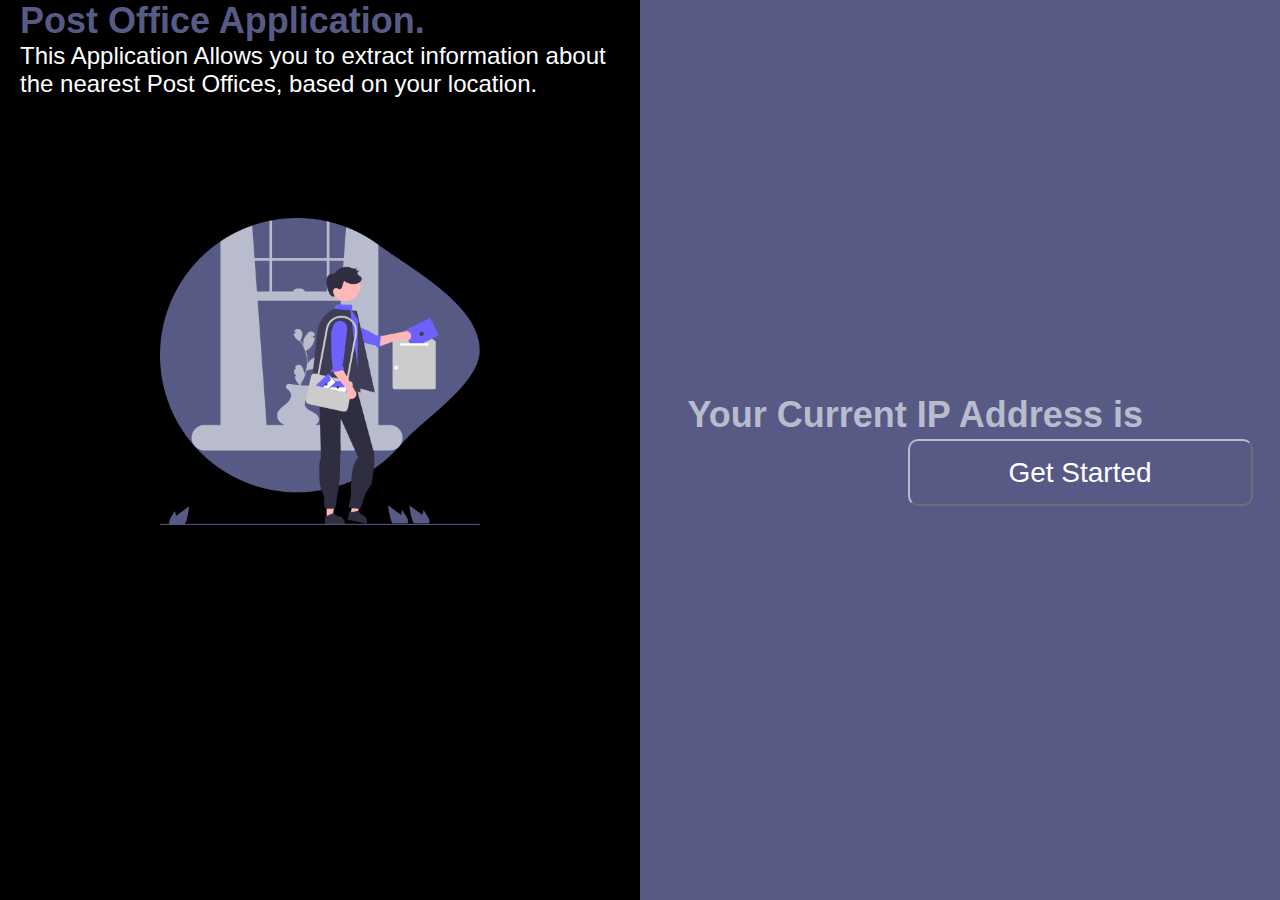
<file: index.html>
<!DOCTYPE html>
<html lang="en">

<head>
    <meta charset="UTF-8">
    <meta name="viewport" content="width=device-width, initial-scale=1.0">
    <link rel="stylesheet" href="style.css">
    <title>Document</title>
</head>

<body>
    <div class="container">
        <div class="section">
            <h2>Post Office Application.</h2>
            <p style="color: white;margin-left:20px">This Application Allows you to extract information about the
                nearest Post Offices, based on your location.</p>
            <img src="./assests/undraw_messenger_re_8bky 1.png " alt="" class="center-image">
        </div>
        <div class="section">
            <div class="add">
                <h2 style="color: #B8BCCC;">Your Current IP Address is <span class="ip" style="color: white;"></span>
                </h2>
                <a href="map.html"><input type="button" value="Get Started" id="fetchDataBtn"></a>
            </div>
        </div>
    </div>
</body>
<script src="https://ajax.googleapis.com/ajax/libs/jquery/3.2.1/jquery.min.js"></script>
<script src="script.js"></script>

</html>
</file>
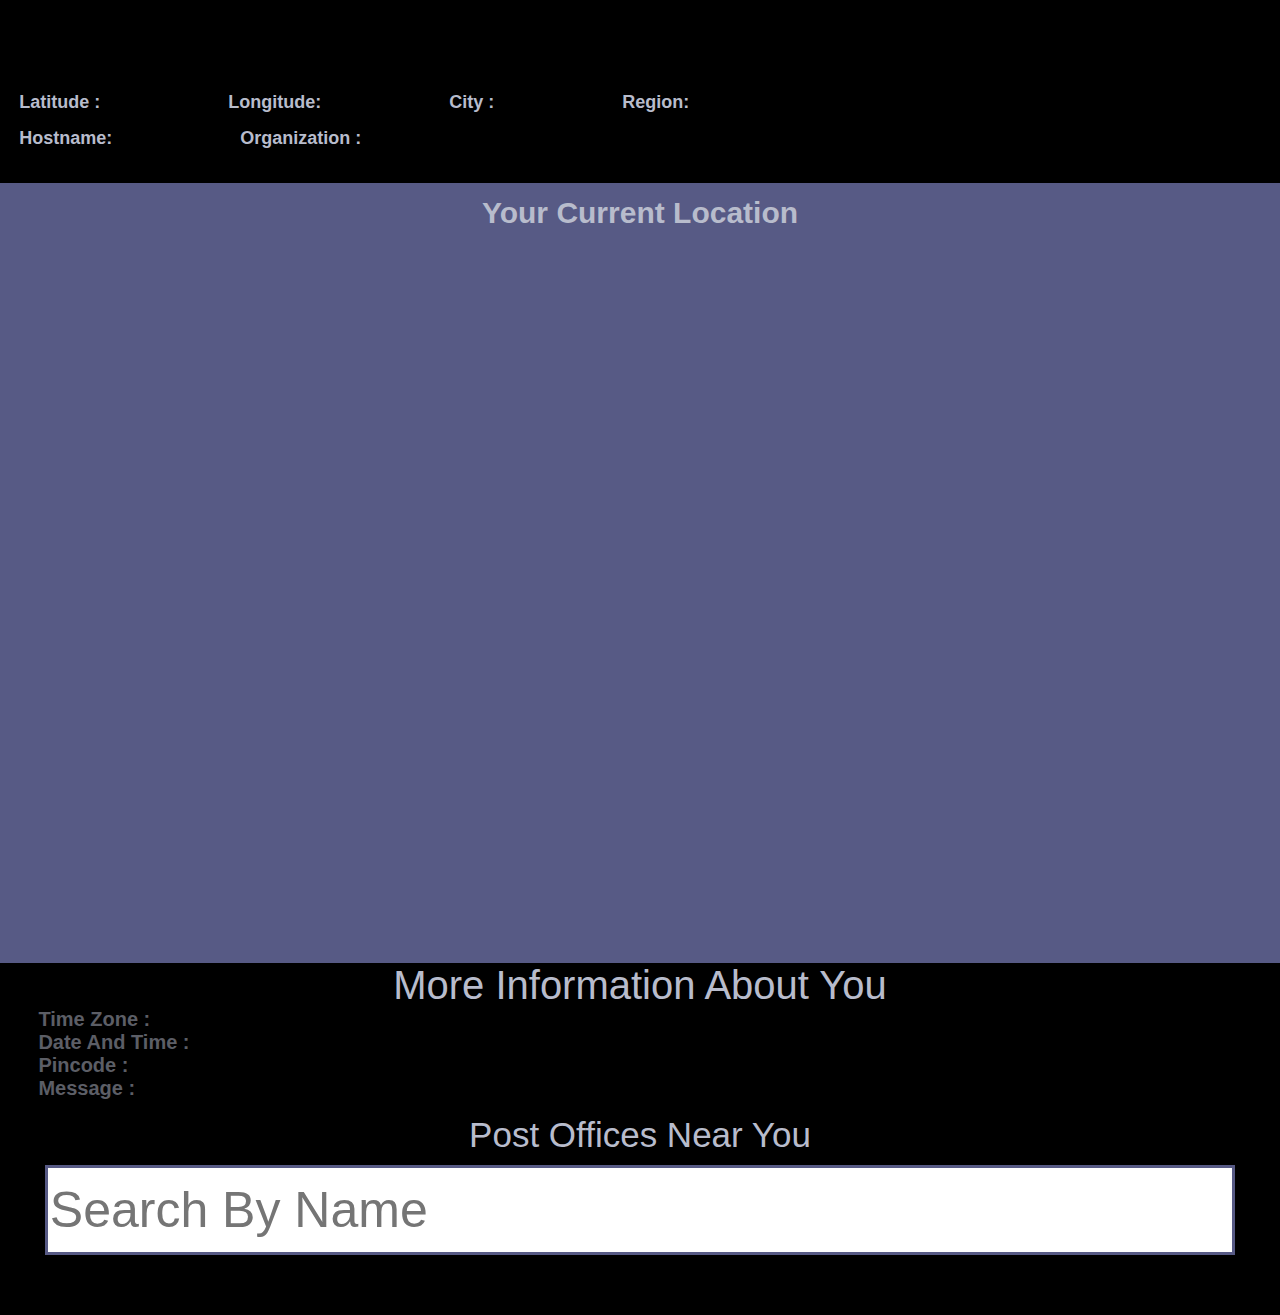
<file: map.html>
!DOCTYPE html>
<html lang="en">

<head>
    <meta charset="UTF-8" />
    <meta name="viewport" content="width=device-width, initial-scale=1.0" />
    <title>Welcome To Post Office Locator</title>
    <link rel="stylesheet" href="./style.css" />
</head>

<body style="background-color: black;">
    <div id="ipDetails">
        <p id="ip-Ads"></p>
        <div id="details">
            <div class="first-line">
                <p>Latitude : <span id="lat"></span></p>
                <p>Longitude: <span id="long"></span></p>
                <p>City : <span id="city"></span></p>
                <p>Region: <span id="region"></span></p>
            </div>
            <div class="second-line">
                <p>Hostname: <span id="hostname"></span></p>
                <p>Organization : <span id="org"></span></p>
            </div>
        </div>
    </div>
    <div id="map">
        <p>Your Current Location</p>
        <iframe src="https://maps.google.com/maps?q=35.856737, 10.606619&z=15&output=embed" width="80%" height="700"
            frameborder="0" style="border: 0"></iframe>
    </div>
    <div id="moreInfo">
        <p>More Information About You</p>
        <div>
            <p>Time Zone : <span id="timeZone"></span></p>
            <p>Date And Time : <span id="dateTime"></span></p>
            <p>Pincode : <span id="pinCode"></span></p>
            <p>Message : <span id="message"></span></p>
        </div>
    </div>
    <div id="postOfficeList">
        <p class="nearYou">Post Offices Near You</p>
        <input type="text" name="search-box" id="searchbox" placeholder="Search By Name" />
        <div id="postOffice-card">
            <div id="cards">
            </div>
        </div>
    </div>
    <script src="https://ajax.googleapis.com/ajax/libs/jquery/3.2.1/jquery.min.js"></script>
    <script src="script.js"></script>
</body>

</html>
</file>
<file: style.css>
body,
html {
    height: 100%;
    margin: 0;
    padding: 0;
    font-family: 'Montserrat', sans-serif;
    font-size: 50px;
}

.container {
    display: flex;
    height: 100%;
}

.section {
    width: 50%;
    height: 100%;
}

.section h2 {
    font-size: 36px;
    margin-left: 20px;
}

.section p {
    font-size: 24px;
}

.center-image {
    display: block;
    margin-left: auto;
    margin-right: auto;
    margin-top: 120px;
    width: 50%;
}

.section:nth-child(odd) {
    background-color: black;
    color: #575A85;
}

.section:nth-child(even) {
    background-color: #575A85;
    display: flex;
    align-items: center;
    justify-content: center;
}

input[type="button"] {
    width: 345px;
    height: 67px;
    border-radius: 10px;
    background-color: #575A85;
    border-color: #B8BCCC;
    text-align: center;
    font-size: 28px;
    color: white;
    margin-left: 240px;
}
@import url('https://fonts.googleapis.com/css2?family=Poppins&display=swap');

* {
    margin: 0px;
    font-family: 'Poppins', sans-serif;
}

body {
    display: flex;
    flex-direction: column;
}

#ipDetails {
    display: flex;
    flex-direction: column;
    padding: 1.5%;
    font-weight: 700;
    color: #B8BCCC;
}


#ip-Ads {
    font-size: x-large;
    padding-bottom: 15px;
}

#details {
    display: flex;
    flex-direction: column;
    width: 80vw;
}

.first-line,
.second-line {
    display: flex;
    gap: 10vw;
    height: 4vh;
    font-size: large;
}

#map {
    padding: 1vw;
    display: flex;
    flex-direction: column;
    justify-content: center;
    align-items: center;
    background-color: rgba(87, 90, 133, 1);
}

#map p {
    background-color: transparent;
    font-size: 30px;
    font-weight: 700;
    color: rgba(184, 188, 204, 1);
    margin-bottom: 20px;
}

/* Mpre Info */
#moreInfo {
    display: flex;
    flex-direction: column;
}

#moreInfo>p {
    align-self: center;
    font-size: 40px;
    font-weight: 300;
    color: rgba(184, 188, 204, 1);
}

#moreInfo>div p {
    color: rgba(184, 188, 204, 0.5);
    font-weight: 700;
    font-size: 20px;
    padding-left: 3vw;
}

#postOfficeList {
    text-align: center;
    color: rgba(184, 188, 204, 1);
}

.nearYou {
    font-size: 35px;
    margin-top: 15px;
}

#searchbox {
    width: 93vw;
    margin-top: 10px;
    height: 90px;
    border: 3px solid rgba(87, 90, 133, 1);
}

input[placeholder="Search By Name"] {
    font-size: 1rem;
    color: rgba(184, 188, 204, 1);

}

#cards {
    display: grid;
    grid-template-columns: repeat(3, 1fr);
    grid-auto-rows: minmax(100px, auto);
    gap: .1vw;
}

#cards {
    padding: 30px;
    color: rgba(184, 188, 204, 1);
}

#cards>div {
    padding: .5rem;
    border-radius: 10px;
}

#cards>div>p {
    background-color: #575a85;
    padding: 13px;
    left: 2rem;
    font-weight: bold;
}
.row {
    display: flex;
    flex-wrap: wrap;
    margin: -10px; /* Adjust margin if needed */
}

.col {
    flex: 0 0 calc(50% - 20px); 
    padding: 10px; 
    box-sizing: border-box;
    background-color: #575A85; 
    color: white; 
    border-radius: 8px; 
    box-shadow: 0 4px 8px rgba(0, 0, 0, 0.1); 
    margin: 0 10px 20px 10px; 
}
</file>
